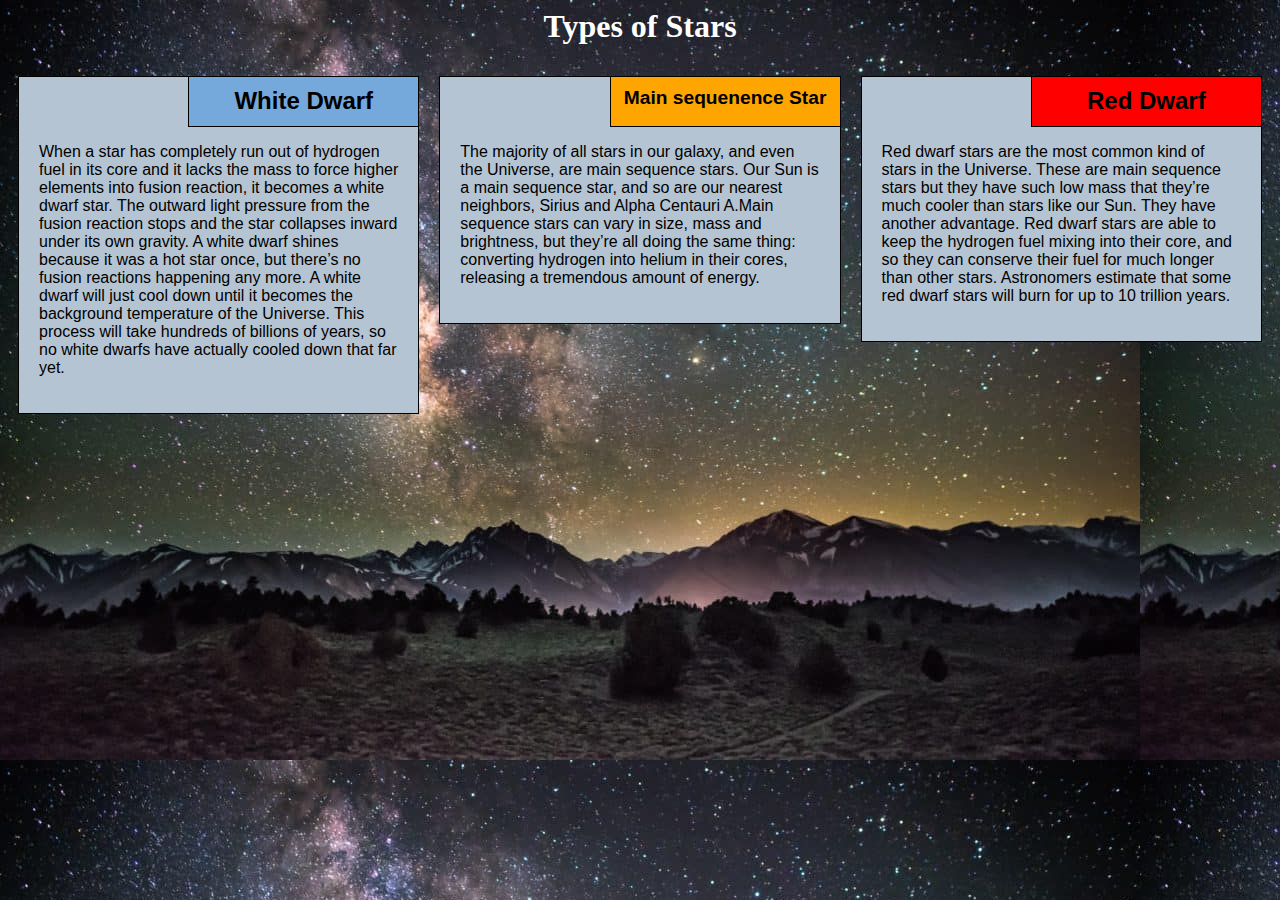
<file: Module2-solution/index.html>
<!DOCTYPE>
<html lang="en">
<head>
	<meta charset="utf-8">
	<meta name="viewport" content="width=device-width, initial-scale=1">
    <title>Assignment solution of mod2</title>
	<link rel="stylesheet" type="text/css" href="CSS/style.css">
</head>

<body>
	<h1>Types of Stars</h1>
	<div class="row">
		<div class="col-lg-4 col-md-6 col-sm-12">
			<section class="White">
				<h2>White Dwarf</h2>
				<p>
					When a star has completely run out of hydrogen fuel in its core and it lacks the mass to force higher elements into fusion reaction, it becomes a white dwarf star. The outward light pressure from the fusion reaction stops and the star collapses inward under its own gravity. A white dwarf shines because it was a hot star once, but there’s no fusion reactions happening any more. A white dwarf will just cool down until it becomes the background temperature of the Universe. This process will take hundreds of billions of years, so no white dwarfs have actually cooled down that far yet.
				</p>
			</section>
		</div> 
		<div class="col-lg-4 col-md-6 col-sm-12">
			<section class="sequence">
				<h2>Main sequenence Star</h2>
				<p>
					The majority of all stars in our galaxy, and even the Universe, are main sequence stars. Our Sun is a main sequence star, and so are our nearest neighbors, Sirius and Alpha Centauri A.Main sequence stars can vary in size, mass and brightness, but they’re all doing the same thing: converting hydrogen into helium in their cores, releasing a tremendous amount of energy.
				</p>
			</section>
		</div>

		<div class="col-lg-4 col-md-6 col-sm-12">
			<section class="red-dwarf">
				<h2>Red Dwarf</h2>
				<p>
					Red dwarf stars are the most common kind of stars in the Universe. These are main sequence stars but they have such low mass that they’re much cooler than stars like our Sun. They have another advantage. Red dwarf stars are able to keep the hydrogen fuel mixing into their core, and so they can conserve their fuel for much longer than other stars. Astronomers estimate that some red dwarf stars will burn for up to 10 trillion years.
				</p>
			</section>
		</div>
	</div>
</body>

</html>
</file>
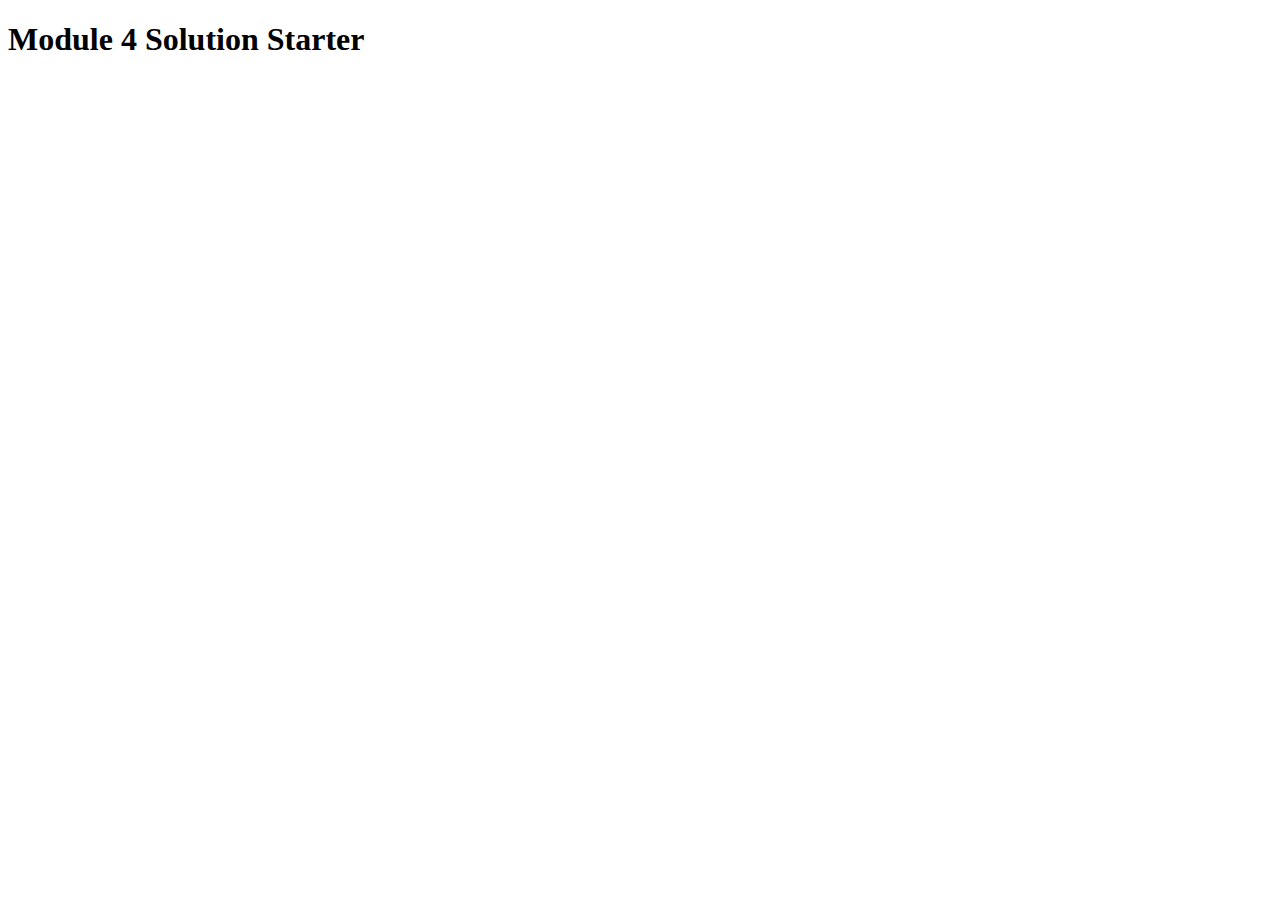
<file: Module4-solution/index.html>
<!DOCTYPE html>
<html lang="en">
<head>
  <meta charset="utf-8">
  <title>Module 4 Solution Starter</title>
  <script>
    var names = []; // DO NOT REMOVE
  </script>
  <script src="SpeakHello.js"></script>
  <script src="SpeakGoodBye.js"></script>
  <script src="script.js"></script>
</head>
<body>
  <h1>Module 4 Solution Starter</h1>
</body>
</html>
</file>
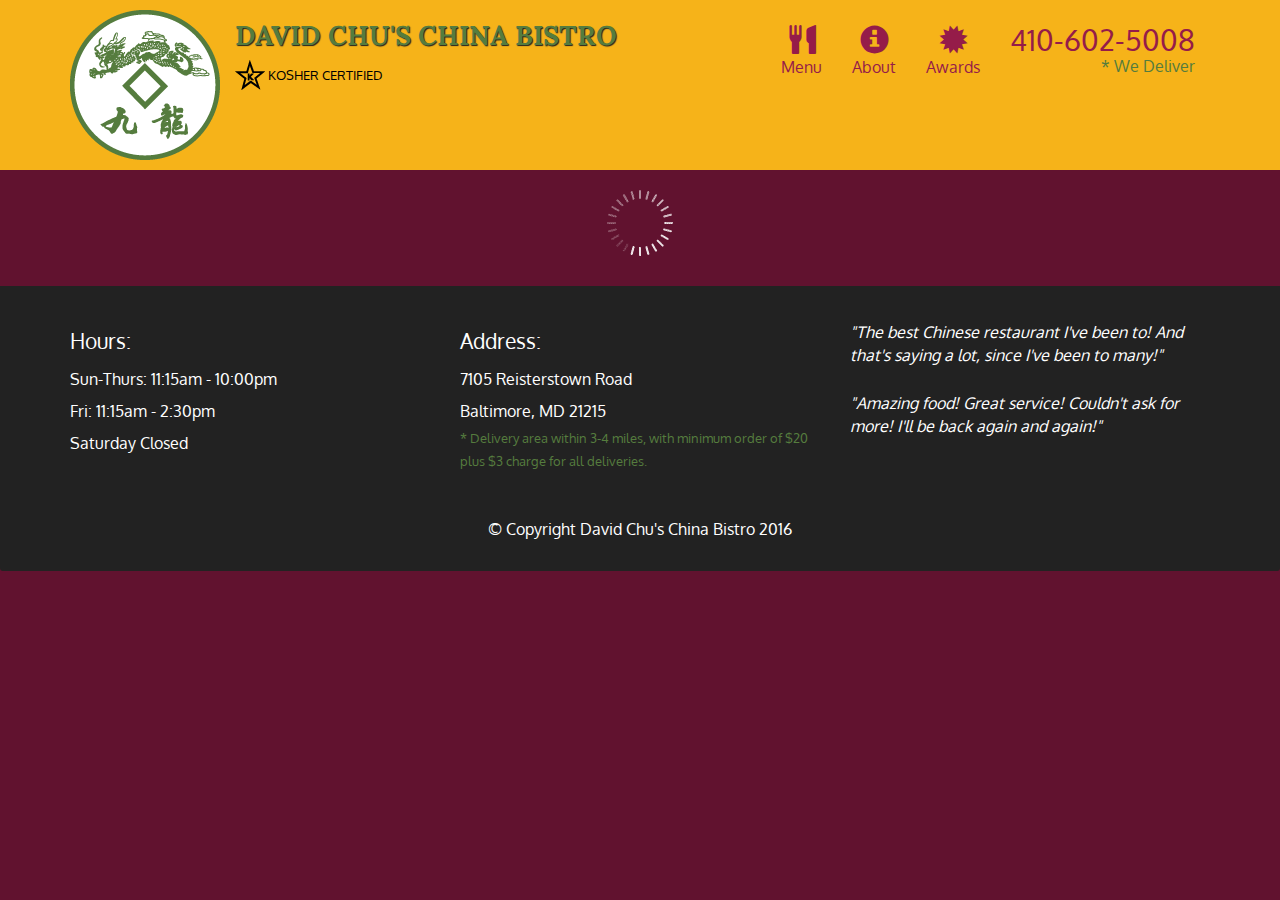
<file: Module5-solution/index.html>
<!doctype html>
<html lang="en">
  <head>
    <meta charset="utf-8">
    <meta http-equiv="X-UA-Compatible" content="IE=edge">
    <meta name="viewport" content="width=device-width, initial-scale=1">
    <title>David Chu's China Bistro</title>
    <link rel="stylesheet" href="css/bootstrap.min.css">
    <link rel="stylesheet" href="css/styles.css">
    <link href='https://fonts.googleapis.com/css?family=Oxygen:400,300,700' rel='stylesheet' type='text/css'>
    <link href='https://fonts.googleapis.com/css?family=Lora' rel='stylesheet' type='text/css'>
  </head>
<body>
  <header>
    <nav id="header-nav" class="navbar navbar-default">
      <div class="container">
        <div class="navbar-header">
          <a href="index.html" class="pull-left visible-md visible-lg">
            <div id="logo-img" alt="Logo image"></div>
          </a>

          <div class="navbar-brand">
            <a href="index.html"><h1>David Chu's China Bistro</h1></a>
            <p>
              <img src="images/star-k-logo.png" alt="Kosher certification">
              <span>Kosher Certified</span>
            </p>
          </div>

          <button id="navbarToggle" type="button" class="navbar-toggle collapsed" data-toggle="collapse" data-target="#collapsable-nav" aria-expanded="false">
            <span class="sr-only">Toggle navigation</span>
            <span class="icon-bar"></span>
            <span class="icon-bar"></span>
            <span class="icon-bar"></span>
          </button>
        </div>
        
        <div id="collapsable-nav" class="collapse navbar-collapse">
           <ul id="nav-list" class="nav navbar-nav navbar-right">
            <li id="navHomeButton" class="visible-xs active">
              <a href="index.html">
                <span class="glyphicon glyphicon-home"></span> Home</a>
            </li>
            <li id="navMenuButton">
              <a href="#" onclick="$dc.loadMenuCategories();">
                <span class="glyphicon glyphicon-cutlery"></span><br class="hidden-xs"> Menu</a>
            </li>
            <li>
              <a href="#">
                <span class="glyphicon glyphicon-info-sign"></span><br class="hidden-xs"> About</a>
            </li>
            <li>
              <a href="#">
                <span class="glyphicon glyphicon-certificate"></span><br class="hidden-xs"> Awards</a>
            </li>
            <li id="phone" class="hidden-xs">
              <a href="tel:410-602-5008">
                <span>410-602-5008</span></a><div>* We Deliver</div>
            </li>
          </ul><!-- #nav-list -->
        </div><!-- .collapse .navbar-collapse -->
      </div><!-- .container -->
    </nav><!-- #header-nav -->
  </header>

  <div id="call-btn" class="visible-xs">
    <a class="btn" href="tel:410-602-5008">
    <span class="glyphicon glyphicon-earphone"></span>
    410-602-5008
    </a>
  </div>
  <div id="xs-deliver" class="text-center visible-xs">* We Deliver</div>

  <div id="main-content" class="container"></div>

  <footer class="panel-footer">
    <div class="container">
      <div class="row">
        <section id="hours" class="col-sm-4">
          <span>Hours:</span><br>
          Sun-Thurs: 11:15am - 10:00pm<br>
          Fri: 11:15am - 2:30pm<br>
          Saturday Closed
          <hr class="visible-xs">
        </section>
        <section id="address" class="col-sm-4">
          <span>Address:</span><br>
          7105 Reisterstown Road<br>
          Baltimore, MD 21215
          <p>* Delivery area within 3-4 miles, with minimum order of $20 plus $3 charge for all deliveries.</p>
          <hr class="visible-xs">
        </section>
        <section id="testimonials" class="col-sm-4">
          <p>"The best Chinese restaurant I've been to! And that's saying a lot, since I've been to many!"</p>
          <p>"Amazing food! Great service! Couldn't ask for more! I'll be back again and again!"</p>
        </section>
      </div>
      <div class="text-center">&copy; Copyright David Chu's China Bistro 2016</div>
    </div>
  </footer>

  <!-- jQuery (Bootstrap JS plugins depend on it) -->
  <script src="js/jquery-2.1.4.min.js"></script>
  <script src="js/bootstrap.min.js"></script>
  <script src="js/ajax-utils.js"></script>
  <script src="js/script.js"></script>
</body>
</html>
</file>
<file: Module2-solution/CSS/style.css>
*{
  box-sizing: border-box;
  font-family: Helvetica;
}

body{
  background-color: #FEF5CA;
  background-image: url("star.jpg");
}

h1{
  font-family: Brushstroke, fantasy;
  text-align: center;
  color: white;
}

section{
  border: 1px solid black;
  margin: 10px;
  background-color: #b5c4d2;
  font-family: Helvetica;
  color: black;
}

section>h2{
  float: right;
  border-bottom: 1px solid black;
  border-left: 1px solid black;
  margin: 0;
  width: 230px;
  text-align: center;
  font-style: Times;
  font-size: 24px;
  font-weight: bold;
  height: 50px;
  padding-top: 10px;
}

section.white>h2{

  background-color: #75a8db;
}

section.sequence>h2{
  font-size: 120%;
  background-color: orange;
}

section.red-dwarf>h2{
  background-color: red;
}

section>p{
  padding: 50px 20px 20px 20px;
}

.row{
  width: 100%;
}

/* desktop view*/
@media (min-width: 992px){
  .col-lg-1, .col-lg-2, .col-lg-3, .col-lg-4, .col-lg-5, .col-lg-6, .col-lg-7, .col-lg-8, .col-lg-9, .col-lg-10, .col-lg-11, .col-lg-12{
    float: left;
  }
  .col-lg-1 {
    width: 8.33%;
  }
  .col-lg-2 {
    width: 16.66%;
  }
  .col-lg-3 {
    width: 25%;
  }
  .col-lg-4 {
    width: 33.33%;
  }
  .col-lg-5 {
    width: 41.66%;
  }
  .col-lg-6 {
    width: 50%;
  }
  .col-lg-7 {
    width: 58.33%;
  }
  .col-lg-8 {
    width: 66.66%;
  }
  .col-lg-9 {
    width: 74.99%;
  }
  .col-lg-10 {
    width: 83.33%;
  }
  .col-lg-11 {
    width: 91.66%;
  }
  .col-lg-12 {
    width: 100%;
  }
}

/* medium devices*/
@media (min-width: 768px) and (max-width: 991px) {
  .col-md-1, .col-md-2, .col-md-3, .col-md-4, .col-md-5, .col-md-6, .col-md-7, .col-md-8, .col-md-9, .col-md-10, .col-md-11, .col-md-12 {
    float: left;
  }
  .col-md-1 {
    width: 8.33%;
  }
  .col-md-2 {
    width: 16.66%;
  }
  .col-md-3 {
    width: 25%;
  }
  .col-md-4 {
    width: 33.33%;
  }
  .col-md-5 {
    width: 41.66%;
  }
  .col-md-6 {
    width: 50%;
  }
  .col-md-7 {
    width: 58.33%;
  }
  .col-md-8 {
    width: 66.66%;
  }
  .col-md-9 {
    width: 74.99%;
  }
  .col-md-10 {
    width: 83.33%;
  }
  .col-md-11 {
    width: 91.66%;
  }
  .col-md-12 {
    width: 100%;
  }
}

/* mobile devices*/
@media (max-width: 767px) {
    .col-sm-1, .col-sm-2, .col-sm-3, .col-sm-4, .col-sm-5, .col-sm-6, .col-sm-7, .col-sm-8, .col-sm-9, .col-sm-10, .col-sm-11, .col-sm-12 {
        float: left;
    }
    .col-sm-1 {
        width: 8.33%;
    }
    .col-sm-2 {
        width: 16.66%;
    }
    .col-sm-3 {
        width: 25%;
    }
    .col-sm-4 {
        width: 33.33%;
    }
    .col-sm-5 {
        width: 41.66%;
    }
    .col-sm-6 {
        width: 50%;
    }
    .col-sm-7 {
        width: 58.33%;
    }
    .col-sm-8 {
        width: 66.66%;
    }
    .col-sm-9 {
        width: 74.99%;
    }
    .col-sm-10 {
        width: 83.33%;
    }
    .col-sm-11 {
        width: 91.66%;
    }
    .col-sm-12 {
        width: 100%;
    }
}
</file>
<file: Module5-solution/css/styles.css>
body {
  font-size: 16px;
  color: #fff;
  background-color: #61122f;
  font-family: 'Oxygen', sans-serif;
}

/** HEADER **/
#header-nav {
  background-color: #f6b319;
  border-radius: 0;
  border: 0;
}

#logo-img {
  background: url('../images/restaurant-logo_large.png') no-repeat;
  width: 150px;
  height: 150px;
  margin: 10px 15px 10px 0;
}

.navbar-brand {
  padding-top: 25px;
}
.navbar-brand h1 { /* Restaurant name */
  font-family: 'Lora', serif;
  color: #557c3e;
  font-size: 1.5em;
  text-transform: uppercase;
  font-weight: bold;
  text-shadow: 1px 1px 1px #222;
  margin-top: 0;
  margin-bottom: 0;
  line-height: .75;
}
.navbar-brand a:hover, .navbar-brand a:focus {
  text-decoration: none;
}
.navbar-brand p { /* Kosher cert */
  color: #000;
  text-transform: uppercase;
  font-size: .7em;
  margin-top: 15px;
}
.navbar-brand p span { /* Star-K */
  vertical-align: middle;
}

#nav-list {
  margin-top: 10px;
}
#nav-list a {
  color: #951C49;
  text-align: center;
}
#nav-list a:hover {
  background: #E7E7E7;
}
#nav-list a span {
  font-size: 1.8em;
}

#phone {
  margin-top: 5px;
}
#phone a { /* Phone number */
  text-align: right;
  padding-bottom: 0;
}
#phone div { /* We Deliver */
  color: #557c3e;
  text-align: right;
  padding-right: 15px;
}

.navbar-header button.navbar-toggle, .navbar-header .icon-bar {
  border: 1px solid #61122f;
}
.navbar-header button.navbar-toggle {
  clear: both;
  margin-top: -30px;
}
/* END HEADER */

/* FOOTER */
.panel-footer {
  margin-top: 30px;
  padding-top: 35px;
  padding-bottom: 30px;
  background-color: #222;
  border-top: 0;
}
.panel-footer div.row {
  margin-bottom: 35px;
}
#hours, #address {
  line-height: 2;
}
#hours > span, #address > span {
  font-size: 1.3em;
}
#address p {
  color: #557c3e;
  font-size: .8em;
  line-height: 1.8;
}
#testimonials {
  font-style: italic;
}
#testimonials p:nth-child(2) {
  margin-top: 25px;
}
/* END FOOTER */



/* HOME PAGE */
.container .jumbotron {
  box-shadow: 0 0 50px #3F0C1F;
  border: 2px solid #3F0C1F;
}

#menu-tile, #specials-tile, #map-tile {
  height: 250px;
  width: 100%;
  margin-bottom: 15px;
  position: relative;
  border: 2px solid #3F0C1F;
  overflow: hidden;
}
#menu-tile:hover, #specials-tile:hover, #map-tile:hover {
  box-shadow: 0 1px 5px 1px #cccccc;
}
#menu-tile {
  background: url('../images/menu-tile.jpg') no-repeat;
  background-position: center;
}
#specials-tile {
  background: url('../images/specials-tile.jpg') no-repeat;
  background-position: center;
}
#menu-tile span, #specials-tile span, #map-tile span {
  position: absolute;
  bottom: 0;
  right: 0;
  width: 100%;
  text-align: center;
  font-size: 1.6em;
  text-transform: uppercase;
  background-color: #000;
  color: #fff;
  opacity: .8;
}
/* END HOME PAGE */

/* MENU CATEGORIES PAGE */
.category-tile { 
  position: relative;
  border: 2px solid #3F0C1F;
  overflow: hidden;
  width: 200px;
  height: 200px;
  margin: 0 auto 15px;
}
.category-tile span {
  position: absolute;
  bottom: 0;
  right: 0;
  width: 100%;
  text-align: center;
  font-size: 1.2em;
  text-transform: uppercase;
  background-color: #000;
  color: #fff;
  opacity: .8;
}
.category-tile:hover {
  box-shadow: 0 1px 5px 1px #cccccc;
}

#menu-categories-title + div {
  margin-bottom: 50px;
}
/* END MENU CATEGORIES PAGE */

/* SINGLE CATEGORY PAGE */
.menu-item-tile {
  margin-bottom: 25px;
}
.menu-item-tile hr {
  width: 80%;
}
.menu-item-tile .menu-item-price {
  font-size: 1.1em;
  text-align: right;
  margin-top: -15px;
  margin-right: -15px;
}
.menu-item-tile .menu-item-price span {
  font-size: .6em;
}
.menu-item-photo {
  position: relative;
  border: 2px solid #3F0C1F; 
  overflow: hidden;
  padding: 0;
  margin-right: -15px;
  margin-left: auto;
  margin-bottom: 20px;
  max-width: 250px;
}
.menu-item-photo div {
  position: absolute;
  bottom: 0;
  right: 0;
  width: 80px;
  background-color: #557c3e;
  text-align: center;
}
.menu-item-description {
  padding-right: 30px;
}
h3.menu-item-title {
  margin: 0 0 10px;
}
.menu-item-details {
  font-size: .9em;
  font-style: italic;
}
/* END SINGLE CATEGORY PAGE */


/********** Large devices only **********/
@media (min-width: 1200px) {
  .container .jumbotron {
    background: url('../images/jumbotron_1200.jpg') no-repeat;
    height: 675px;
  }
}

/********** Medium devices only **********/
@media (min-width: 992px) and (max-width: 1199px) {
  /* Header */
  #logo-img {
    background: url('../images/restaurant-logo_medium.png') no-repeat;
    width: 100px;
    height: 100px;
    margin: 5px 5px 5px 0;
  }
  /* End Header */

  /* Home Page */
  .container .jumbotron {
    background: url('../images/jumbotron_992.jpg') no-repeat;
    height: 558px;
  }
  /* End Home Page */
}

/********** Small devices only **********/
@media (min-width: 768px) and (max-width: 991px) {
  /* Home Page */
  .container .jumbotron {
    background: url('../images/jumbotron_768.jpg') no-repeat;
    height: 432px;
  }
  /* End Home Page */
}

/********** Extra small devices only **********/
@media (max-width: 767px) {
  /* Header */
  .navbar-brand {
    padding-top: 10px;
    height: 80px;
  }
  .navbar-brand h1 { /* Restaurant name */
    padding-top: 10px;
    font-size: 5vw; /* 1vw = 1% of viewport width */
  }
  .navbar-brand p { /* Kosher cert */
    font-size: .6em;
    margin-top: 12px;
  }
  .navbar-brand p img { /* Star-K */
    height: 20px;
  }

  #collapsable-nav a { /* Collapsed nav menu text */
    font-size: 1.2em;
  }
  #collapsable-nav a span { /* Collapsed nav menu glyph */
    font-size: 1em;
    margin-right: 5px;
  }

  #call-btn > a {
    font-size: 1.5em;
    display: block;
    margin: 0 20px;
    padding: 10px;
    border: 2px solid #fff;
    background-color: #f6b319;
    color: #951c49;
  }
  #xs-deliver {
    margin-top: 5px;
    font-size: .7em;
    letter-spacing: .1em;
    text-transform: uppercase;
  }
  /* End Header */

  /* Footer */
  .panel-footer section {
    margin-bottom: 30px;
    text-align: center;
  }
  .panel-footer section:nth-child(3) {
    margin-bottom: 0; /* margin already exists on the whole row */
  }
  .panel-footer section hr {
    width: 50%;
  }
  /* End Footer */

  /* Home Page */
  .container .jumbotron {
    margin-top: 30px;
    padding: 0;
  }
  #menu-tile, #specials-tile {
    width: 360px;
    margin: 0 auto 15px;
  }

  .menu-item-photo {
    margin-right: auto;
  }
  .menu-item-tile .menu-item-price {
    text-align: center;
  }
  .menu-item-description {
    text-align: center;;
  }
}


/********** Super extra small devices Only :-) (e.g., iPhone 4) **********/
@media (max-width: 479px) {
  /* Header */
  .navbar-brand h1 { /* Restaurant name */
    padding-top: 5px;
    font-size: 6vw;
  }
  /* End Header */
  
  /* Home page */
  #menu-tile, #specials-tile {
    width: 280px;
    margin: 0 auto 15px;
  }

  .col-xxs-12 {
    position: relative;
    min-height: 1px;
    padding-right: 15px;
    padding-left: 15px;
    float: left;
    width: 100%;
  }
}
</file>
